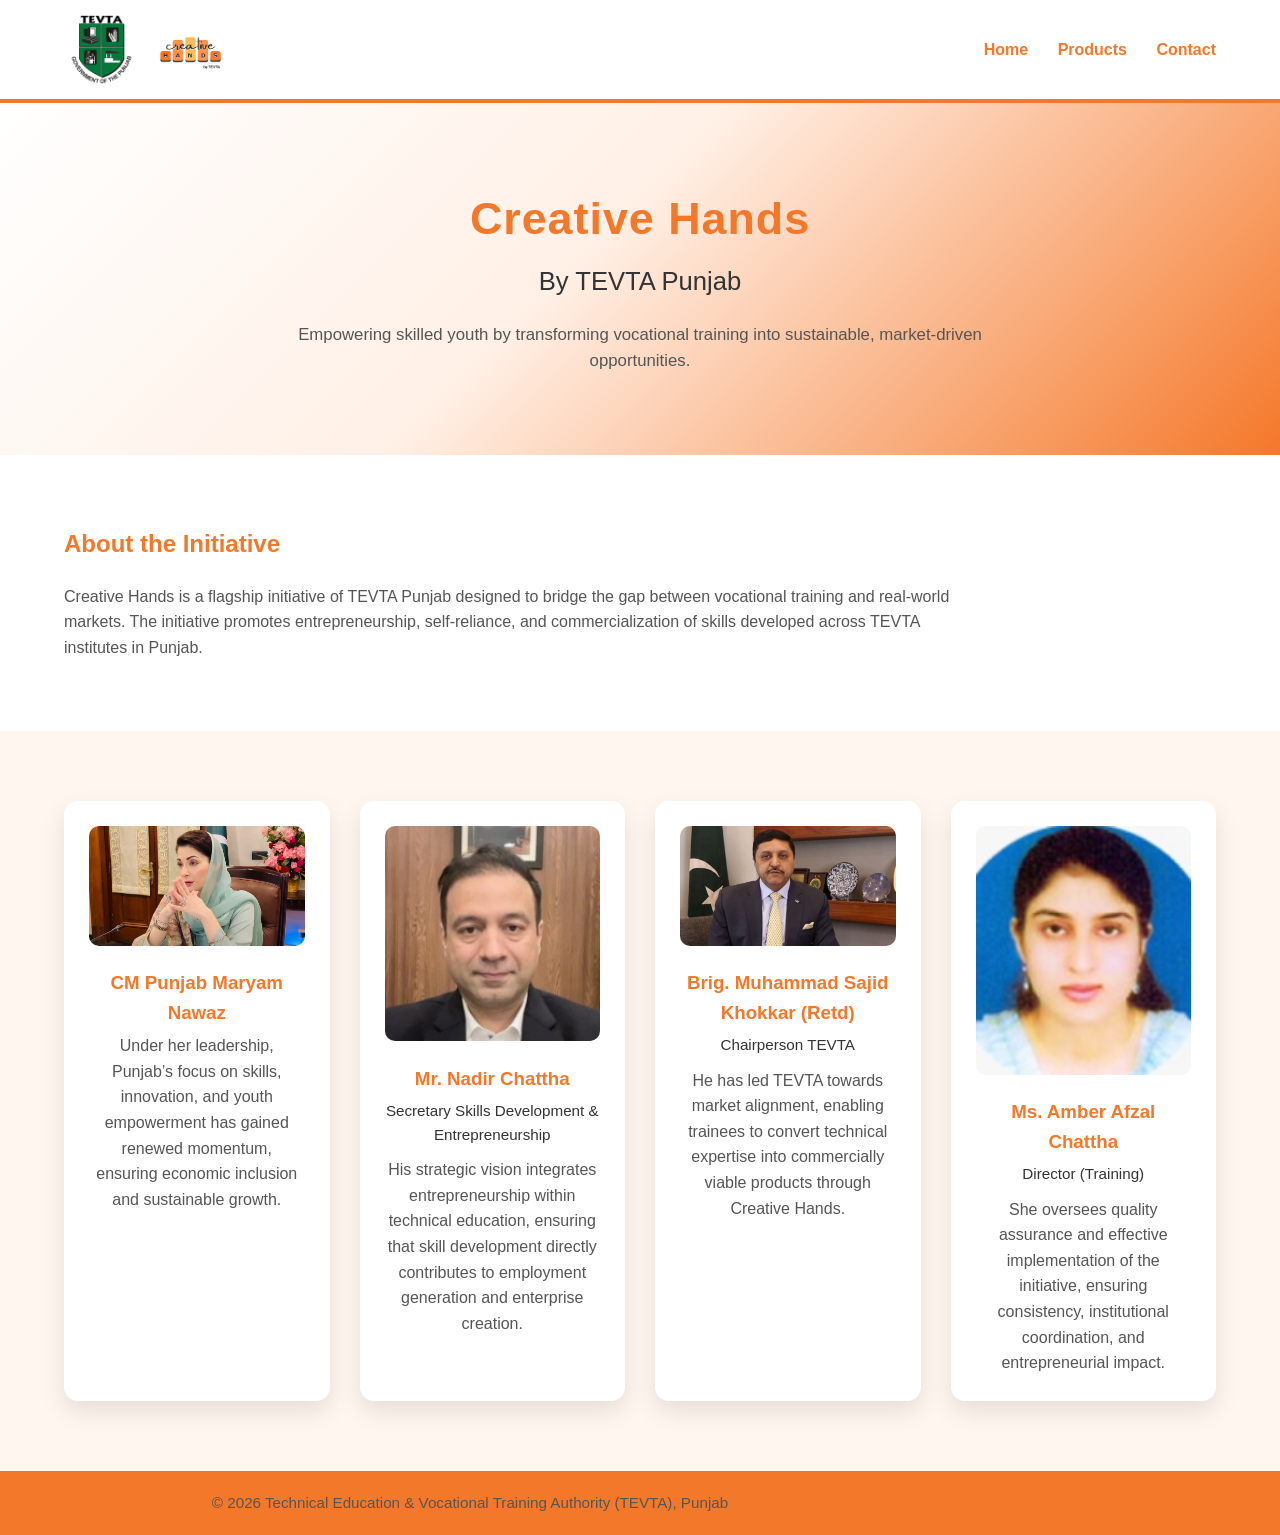
<file: index.html>
<!DOCTYPE html>
<html lang="en">
<head>
<meta charset="UTF-8">
<title>Creative Hands by TEVTA Punjab</title>
<meta name="viewport" content="width=device-width, initial-scale=1.0">
<link rel="stylesheet" href="style.css">
</head>

<body>

<!-- HEADER -->
<header class="header">
  <div class="container header-flex">
    <div class="logo-area">
      <img src="assets/logo1.png" alt="TEVTA Punjab">
      <img src="assets/logo2.png" alt="Creative Hands">
    </div>

    <nav class="nav">
      <a href="index.html">Home</a>
      <a href="products.html">Products</a>
      <a href="contact.html">Contact</a>
    </nav>
  </div>
</header>

<!-- HERO / BRAND BANNER -->
<section class="hero-brand">
  <div class="hero-content">
    <h1>Creative Hands</h1>
    <h2>By TEVTA Punjab</h2>
    <p>
      Empowering skilled youth by transforming vocational training into
      sustainable, market-driven opportunities.
    </p>
  </div>
</section>

<!-- ABOUT -->
<section class="section">
  <div class="container column">
    <h2>About the Initiative</h2>
    <p>
      Creative Hands is a flagship initiative of TEVTA Punjab designed to bridge
      the gap between vocational training and real-world markets. The initiative
      promotes entrepreneurship, self-reliance, and commercialization of skills
      developed across TEVTA institutes in Punjab.
    </p>
  </div>
</section>

<!-- LEADERSHIP PROFILES -->
<section class="section light-bg">
  <div class="container profile-grid">

    <div class="profile-card">
      <img src="assets/A4.jpg" alt="CM Punjab">
      <h3>CM Punjab Maryam Nawaz</h3>
      <p>
        Under her leadership, Punjab’s focus on skills, innovation, and youth
        empowerment has gained renewed momentum, ensuring economic inclusion
        and sustainable growth.
      </p>
    </div>

    <div class="profile-card">
      <img src="assets/A5.jpeg" alt="Secretary SDED">
      <h3>Mr. Nadir Chattha</h3>
      <h4>Secretary Skills Development & Entrepreneurship</h4>
      <p>
        His strategic vision integrates entrepreneurship within technical
        education, ensuring that skill development directly contributes to
        employment generation and enterprise creation.
      </p>
    </div>

    <div class="profile-card">
      <img src="assets/A6.jpeg" alt="Chairperson TEVTA">
      <h3>Brig. Muhammad Sajid Khokkar (Retd)</h3>
      <h4>Chairperson TEVTA</h4>
      <p>
        He has led TEVTA towards market alignment, enabling trainees to convert
        technical expertise into commercially viable products through Creative Hands.
      </p>
    </div>

    <div class="profile-card">
      <img src="assets/A7.png" alt="Director Training">
      <h3>Ms. Amber Afzal Chattha</h3>
      <h4>Director (Training)</h4>
      <p>
        She oversees quality assurance and effective implementation of the
        initiative, ensuring consistency, institutional coordination, and
        entrepreneurial impact.
      </p>
    </div>

  </div>
</section>

<!-- FOOTER -->
<footer class="footer">
  <p>© 2026 Technical Education & Vocational Training Authority (TEVTA), Punjab</p>
</footer>

</body>
</html>
</file>
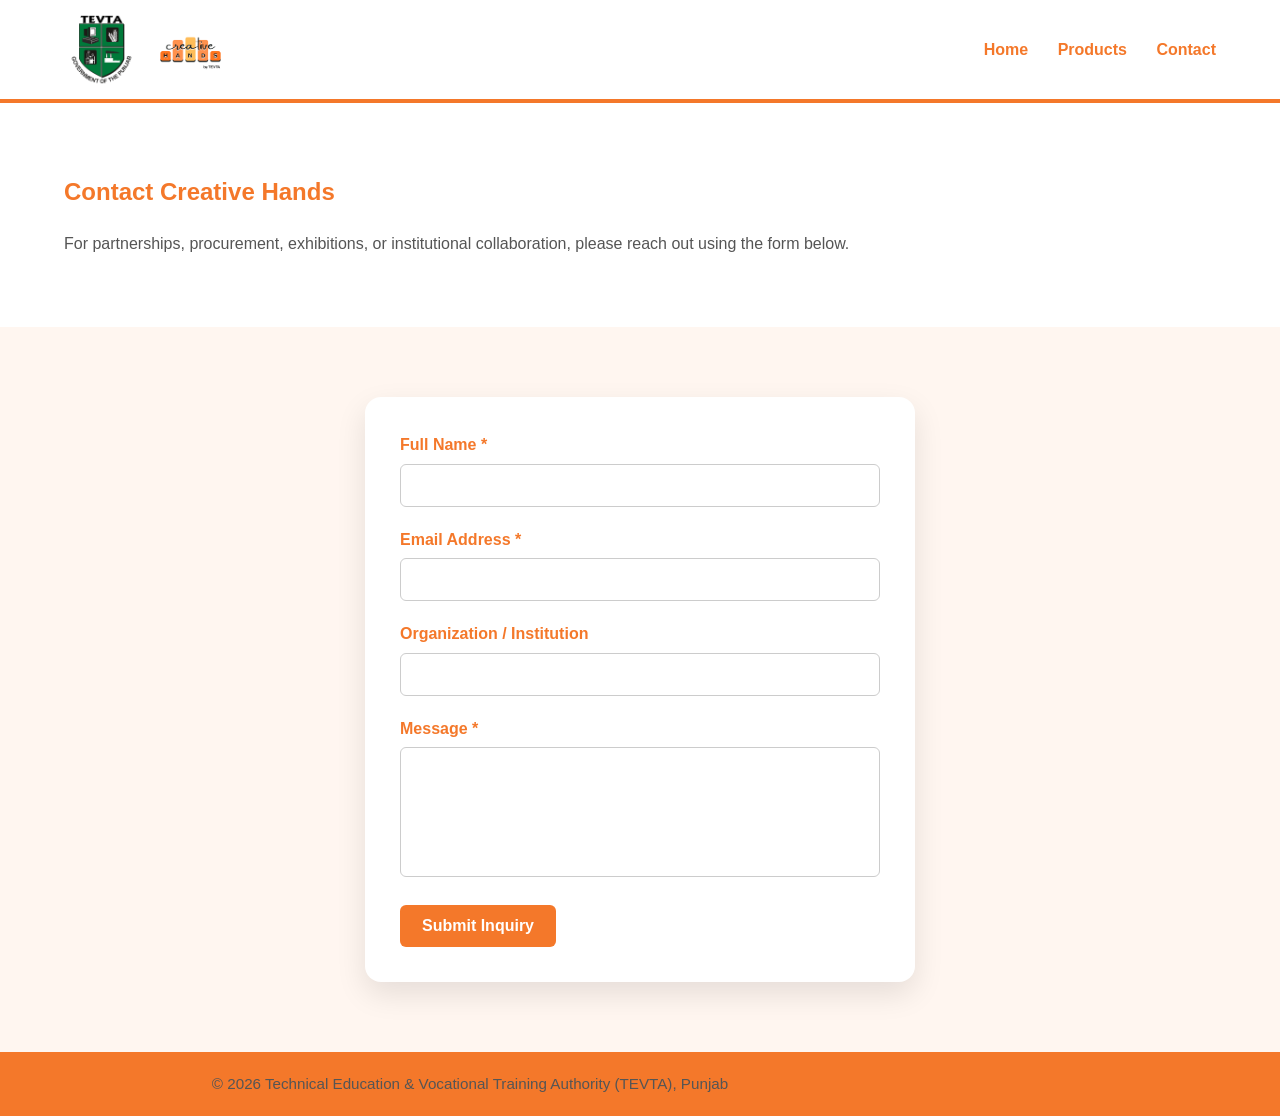
<file: contact.html>
<!DOCTYPE html>
<html lang="en">
<head>
<meta charset="UTF-8">
<title>Contact – Creative Hands</title>
<meta name="viewport" content="width=device-width, initial-scale=1.0">
<link rel="stylesheet" href="style.css">
</head>

<body>

<header class="header">
  <div class="container header-flex">
    <div class="logo-area">
      <img src="assets/logo1.png">
      <img src="assets/logo2.png">
    </div>
    <nav class="nav">
      <a href="index.html">Home</a>
      <a href="products.html">Products</a>
      <a href="contact.html">Contact</a>
    </nav>
  </div>
</header>

<section class="section">
  <div class="container column">
    <h1>Contact Creative Hands</h1>
    <p>
      For partnerships, procurement, exhibitions, or institutional collaboration,
      please reach out using the form below.
    </p>
  </div>
</section>

<section class="section light-bg">
  <div class="container">
    <form class="contact-form" onsubmit="return validateForm()">

      <div class="form-group">
        <label>Full Name *</label>
        <input type="text" id="name">
      </div>

      <div class="form-group">
        <label>Email Address *</label>
        <input type="email" id="email">
      </div>

      <div class="form-group">
        <label>Organization / Institution</label>
        <input type="text">
      </div>

      <div class="form-group">
        <label>Message *</label>
        <textarea id="message"></textarea>
      </div>

      <button type="submit">Submit Inquiry</button>
    </form>
  </div>
</section>

<script>
function validateForm(){
  if(
    name.value === "" ||
    email.value === "" ||
    message.value === ""
  ){
    alert("Please fill all required fields.");
    return false;
  }
  alert("Inquiry submitted successfully.");
  return true;
}
</script>

<footer class="footer">
  <p>© 2026 Technical Education & Vocational Training Authority (TEVTA), Punjab</p>
</footer>

</body>
</html>
</file>
<file: style.css>
/* =========================================================
   ROOT VARIABLES
   ========================================================= */
:root {
  --orange: #f4782a;
  --orange-soft: #fff0e6;
  --white: #ffffff;
  --dark: #333333;
  --gray: #555555;
  --light-bg: #fff6f0;
  --shadow: rgba(0, 0, 0, 0.1);
}

/* =========================================================
   GLOBAL RESET
   ========================================================= */
* {
  margin: 0;
  padding: 0;
  box-sizing: border-box;
}

body {
  font-family: "Segoe UI", Arial, sans-serif;
  line-height: 1.6;
  color: var(--dark);
  background: var(--white);
}

/* =========================================================
   COMMON LAYOUT
   ========================================================= */
.container {
  width: 90%;
  max-width: 1200px;
  margin: auto;
}

.column {
  display: flex;
  flex-direction: column;
  gap: 20px;
}

.section {
  padding: 70px 0;
}

.light-bg {
  background: var(--light-bg);
}

h1, h2, h3, h4 {
  color: var(--orange);
}

p {
  color: var(--gray);
  max-width: 900px;
}

/* =========================================================
   HEADER & NAVIGATION
   ========================================================= */
.header {
  background: var(--white);
  border-bottom: 4px solid var(--orange);
}

.header-flex {
  display: flex;
  justify-content: space-between;
  align-items: center;
  padding: 12px 0;
}

.logo-area img {
  height: 75px;
  margin-right: 10px;
  vertical-align: middle;
}

.nav a {
  text-decoration: none;
  margin-left: 25px;
  color: var(--orange);
  font-weight: 600;
  position: relative;
}

.nav a::after {
  content: "";
  position: absolute;
  left: 0;
  bottom: -6px;
  width: 0;
  height: 2px;
  background: var(--orange);
  transition: width 0.3s ease;
}

.nav a:hover::after {
  width: 100%;
}

/* =========================================================
   HERO / BRAND SECTION
   ========================================================= */
.hero-brand {
  background: linear-gradient(
    135deg,
    var(--white) 0%,
    var(--orange-soft) 45%,
    var(--orange) 100%
  );
  padding: 80px 20px;
  text-align: center;
}

.hero-content h1 {
  font-size: 2.8rem;
  letter-spacing: 1px;
}

.hero-content h2 {
  font-size: 1.6rem;
  font-weight: 500;
  margin-top: 6px;
  color: var(--dark);
}

.hero-content p {
  margin: 20px auto 0;
  font-size: 1.05rem;
  max-width: 700px;
}

/* =========================================================
   PROFILE / LEADERSHIP CARDS
   ========================================================= */
.profile-grid {
  display: grid;
  grid-template-columns: repeat(auto-fit, minmax(260px, 1fr));
  gap: 30px;
}

.profile-card {
  background: var(--white);
  padding: 25px;
  border-radius: 14px;
  text-align: center;
  box-shadow: 0 10px 25px var(--shadow);
  transition: transform 0.3s ease;
}

.profile-card:hover {
  transform: translateY(-6px);
}

.profile-card img {
  width: 100%;
  border-radius: 10px;
  margin-bottom: 15px;
}

.profile-card h3 {
  margin-bottom: 5px;
}

.profile-card h4 {
  font-size: 0.95rem;
  font-weight: 500;
  margin-bottom: 10px;
  color: var(--dark);
}

/* =========================================================
   PRODUCTS PAGE
   ========================================================= */
.product-section {
  display: flex;
  flex-direction: column;
  gap: 50px;
}

.product-block h2 {
  margin-bottom: 15px;
}

.product-images {
  display: grid;
  grid-template-columns: repeat(auto-fit, minmax(220px, 1fr));
  gap: 20px;
}

.product-images img {
  width: 100%;
  border-radius: 12px;
  box-shadow: 0 8px 20px var(--shadow);
  transition: transform 0.3s ease;
}

.product-images img:hover {
  transform: scale(1.03);
}

/* =========================================================
   CONTACT FORM
   ========================================================= */
.contact-form {
  max-width: 550px;
  margin: auto;
  background: var(--white);
  padding: 35px;
  border-radius: 16px;
  box-shadow: 0 12px 30px var(--shadow);
}

.form-group {
  margin-bottom: 20px;
}

label {
  display: block;
  font-weight: 600;
  margin-bottom: 6px;
  color: var(--orange);
}

input,
textarea {
  width: 100%;
  padding: 12px;
  border-radius: 6px;
  border: 1px solid #ccc;
  font-size: 0.95rem;
}

textarea {
  resize: none;
  height: 130px;
}

input:focus,
textarea:focus {
  outline: none;
  border-color: var(--orange);
  box-shadow: 0 0 0 2px rgba(244, 120, 42, 0.2);
}

/* BUTTON */
button {
  background: var(--orange);
  color: var(--white);
  border: none;
  padding: 12px 22px;
  border-radius: 6px;
  cursor: pointer;
  font-size: 1rem;
  font-weight: 600;
}

button:hover {
  background: #e0671f;
}

/* =========================================================
   FOOTER
   ========================================================= */
.footer {
  background: var(--orange);
  color: var(--white);
  text-align: center;
  padding: 20px;
  font-size: 0.95rem;
}

/* =========================================================
   RESPONSIVE ADJUSTMENTS
   ========================================================= */
@media (max-width: 768px) {
  .header-flex {
    flex-direction: column;
    gap: 15px;
  }

  .nav a {
    margin-left: 15px;
  }

  .hero-content h1 {
    font-size: 2.2rem;
  }

  .hero-content h2 {
    font-size: 1.3rem;
  }
}
</file>
